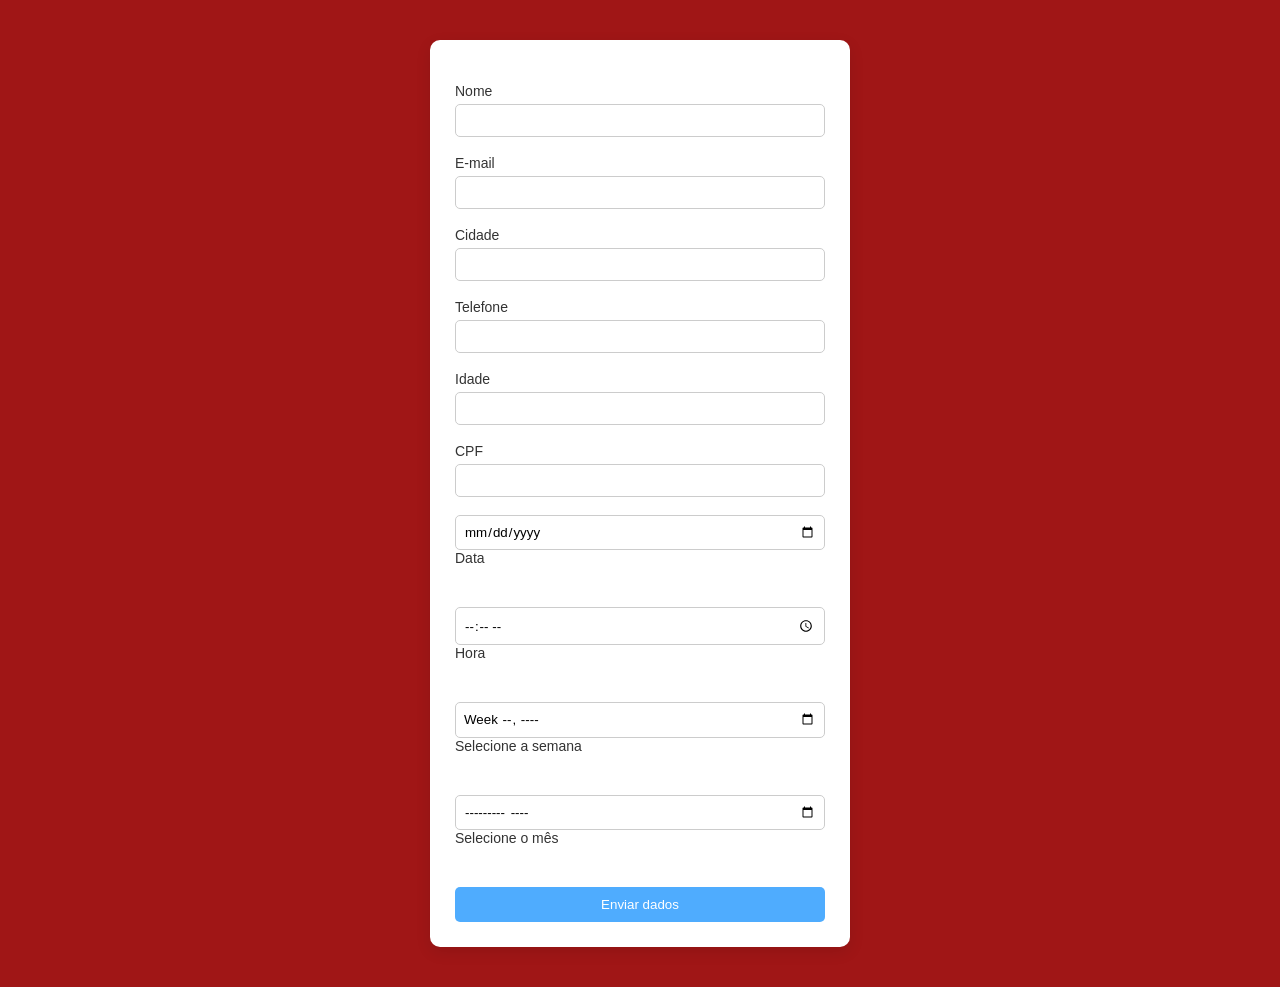
<file: index.html>
<!DOCTYPE html>
<html lang="pt-br">
<head>
    <meta charset="UTF-8">
    <meta name="viewport" content="width=device-width, initial-scale=1.0">
    <title>Document</title>
    <link rel="stylesheet" href="style.css">
</head>
<body>
    <form action="https://sheetdb.io/api/v1/89g0mvc8y072e" method="post"><br>

        <label for="nome">Nome</label>
        <input type="text" id="nome" name="data[nomes]" required><br><br>

        <label for="email">E-mail</label>
        <input type="email" id="email" name="data[emails]" required><br><br>

        <label for="cidade">Cidade</label>
        <input type="text" id="cidade" name="data[cidades]" required><br><br>

        <label for="tel">Telefone</label>
        <input type="tel" name="data[fones]" id="tel" pattern="[0-9]{2}-[0-9]{9}" required><br><br>

        <label for="idade">Idade</label>
        <input type="number" id="idade" name="data[idades]" required><br><br>

        <label for="cpff">CPF</label>
        <input type="text" id="cpff" name="data[cpf]" required><br><br>

        <input type="date" name="data[datas]" id="data">
        <label for="data">Data</label><br><br>

        <input type="time" name="data[horas]" id="hora">
        <label for="hora">Hora</label> <br><br>

        <input type="week" name="data[semanas]" id="semana">
        <label for="semana">Selecione a semana</label><br><br>

        <input type="month" name="data[mess]" id="mes">
        <label for="mes">Selecione o mês</label><br><br>

        <button type="submit" id="dados">Enviar dados</button>
    </form>
    <script src="scipt.js"></script>
</body>
</html>
</file>
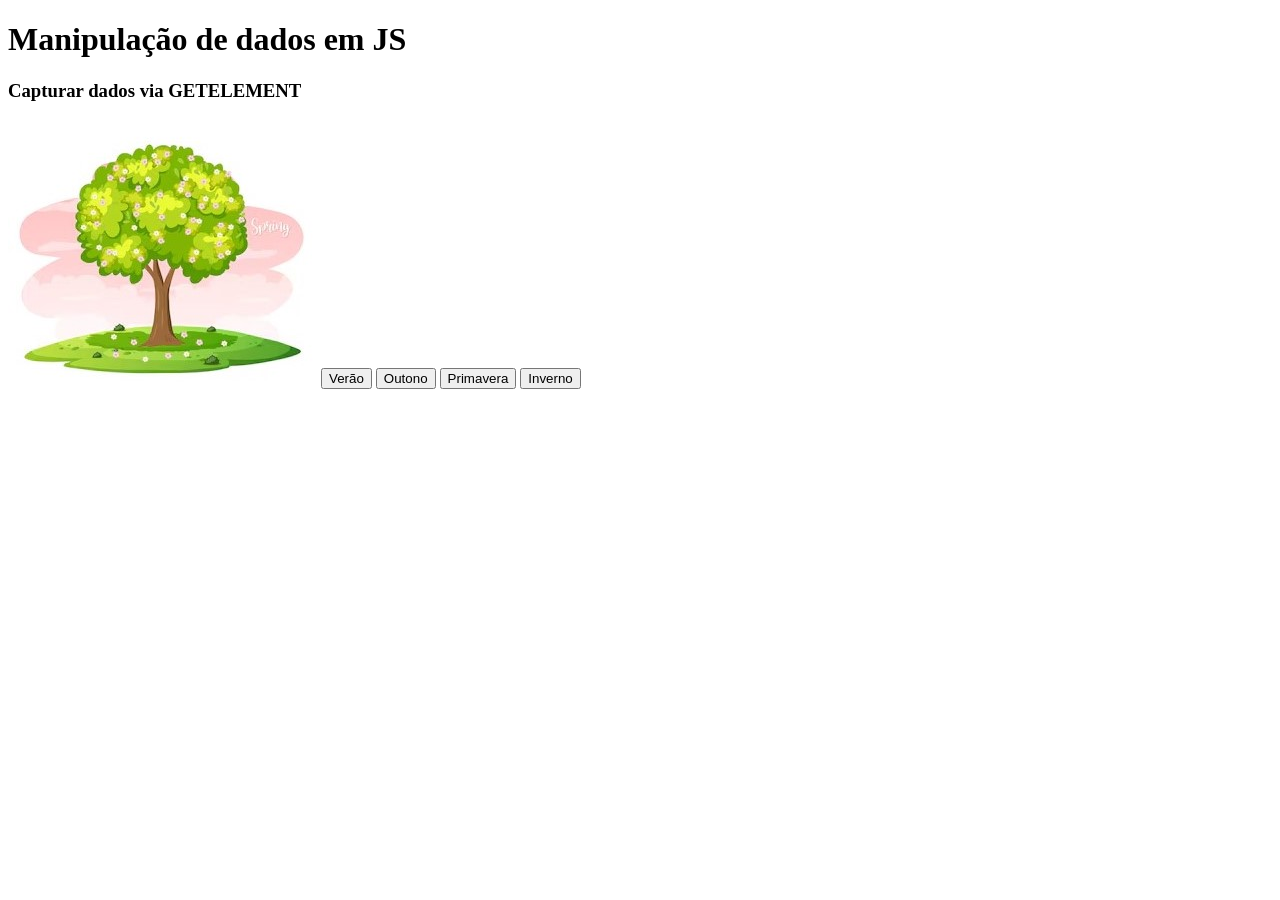
<file: estacoes.html>
<!DOCTYPE html>
<html lang="en">
<head>
    <meta charset="UTF-8">
    <meta name="viewport" content="width=device-width, initial-scale=1.0">
    <title>Document</title>
</head>
<body>
    <h1>Manipulação de dados em JS</h1>
    <h3>Capturar dados via GETELEMENT</h3>
    
    <img src="primavera.jpg" alt="arvore_florida" id="arvore_img">

    <button onclick="verao()">Verão</button>
    <button onclick="outono()">Outono</button>
    <button onclick="primavera()">Primavera</button>
    <button onclick="inverno()">Inverno</button>

    
    <script src="script.js"></script>

</body>
</html>
</file>
<file: style.css>
* {
    margin: 0;
    padding: 0;
    box-sizing: border-box;
    font-family: Arial, Helvetica, sans-serif;
}

body {
    background: #a01616;
    display: flex;
    justify-content: center;
    padding: 40px 10px;
}

form {
    background: #ffffff;
    padding: 25px;
    border-radius: 10px;
    width: 420px;
    box-shadow: 0 5px 15px rgba(0,0,0,0.1);
}

label {
    display: block;
    margin-bottom: 5px;
    font-size: 14px;
    color: #333;
}

input {
    width: 100%;
    padding: 8px;
    border: 1px solid #ccc;
    border-radius: 5px;
    outline: none;
}

input:focus {
    border-color: #4facfe;
}

input[type="color"] {
    height: 40px;
    padding: 3px;
}

button {
    width: 100%;
    padding: 10px;
    border: none;
    border-radius: 5px;
    background: #4facfe;
    color: white;
    cursor: pointer;
}

button:hover {
    background: #00c6fb;
}
</file>
